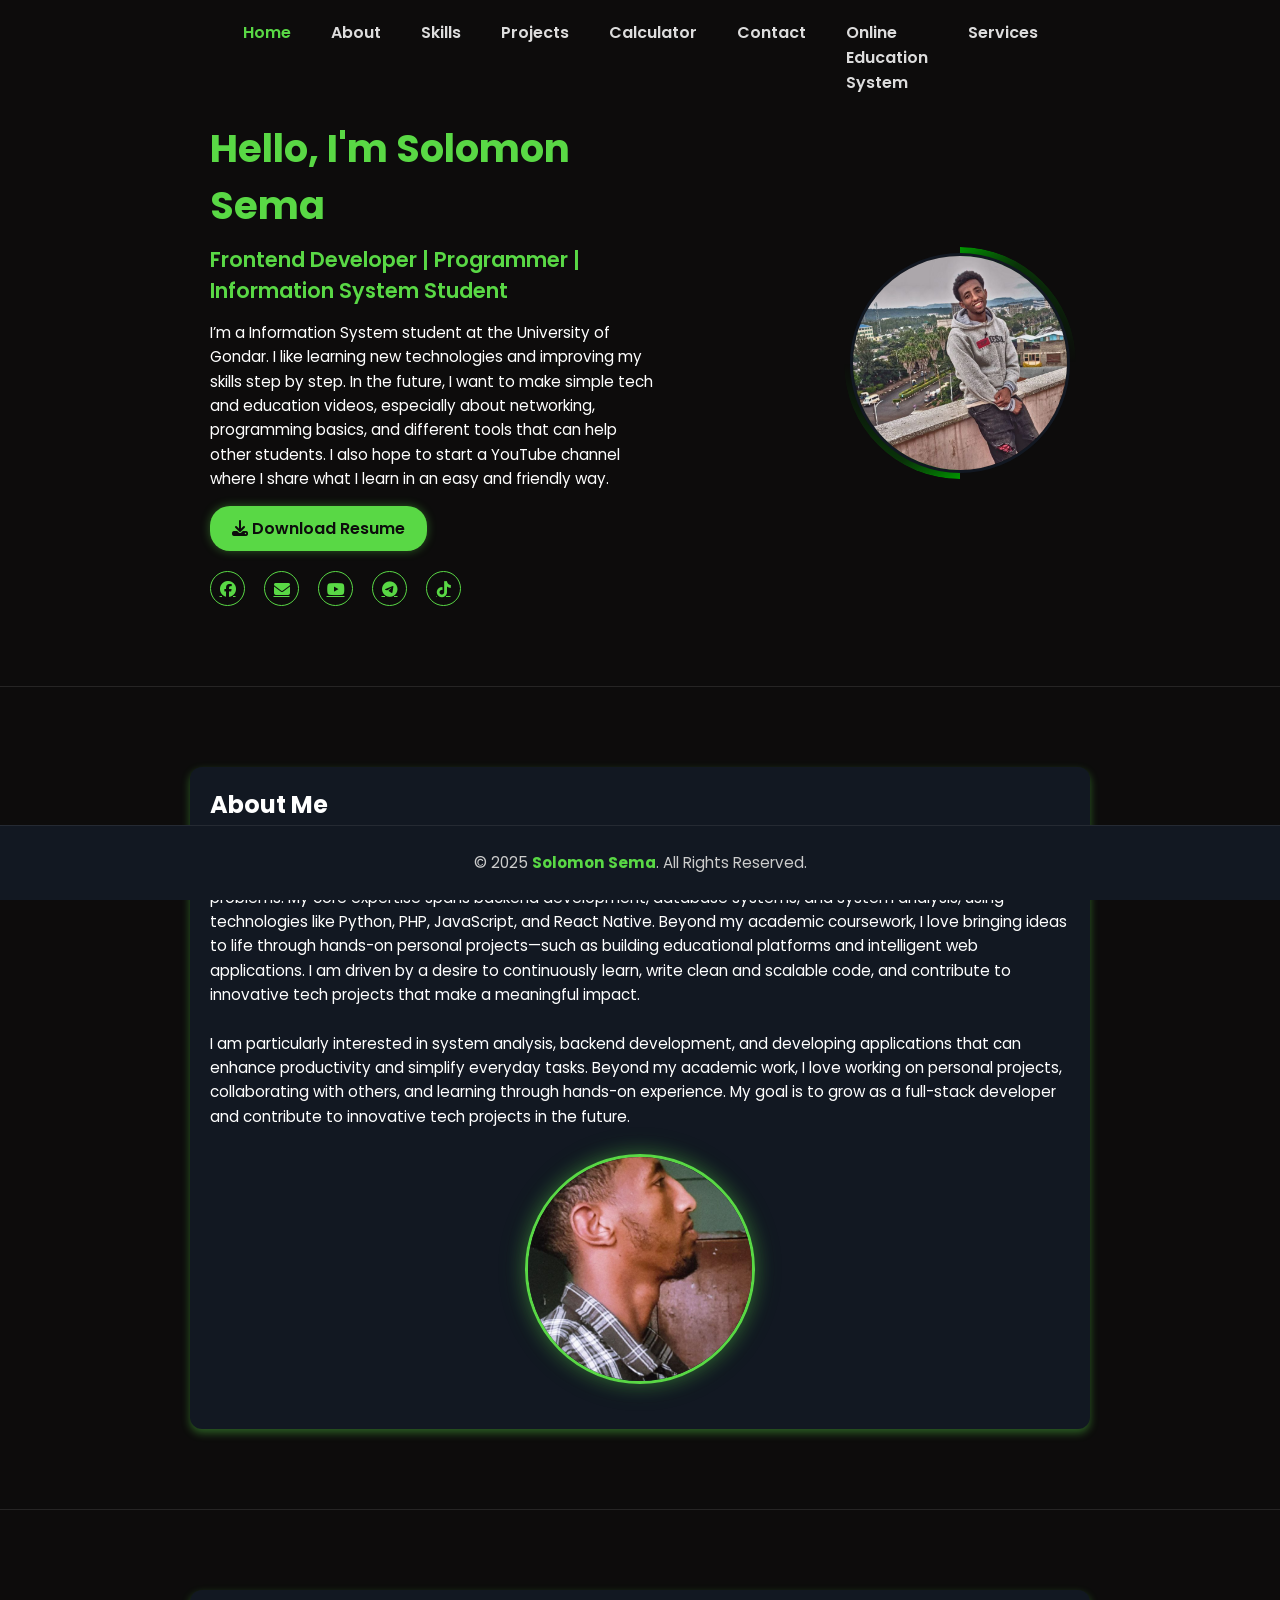
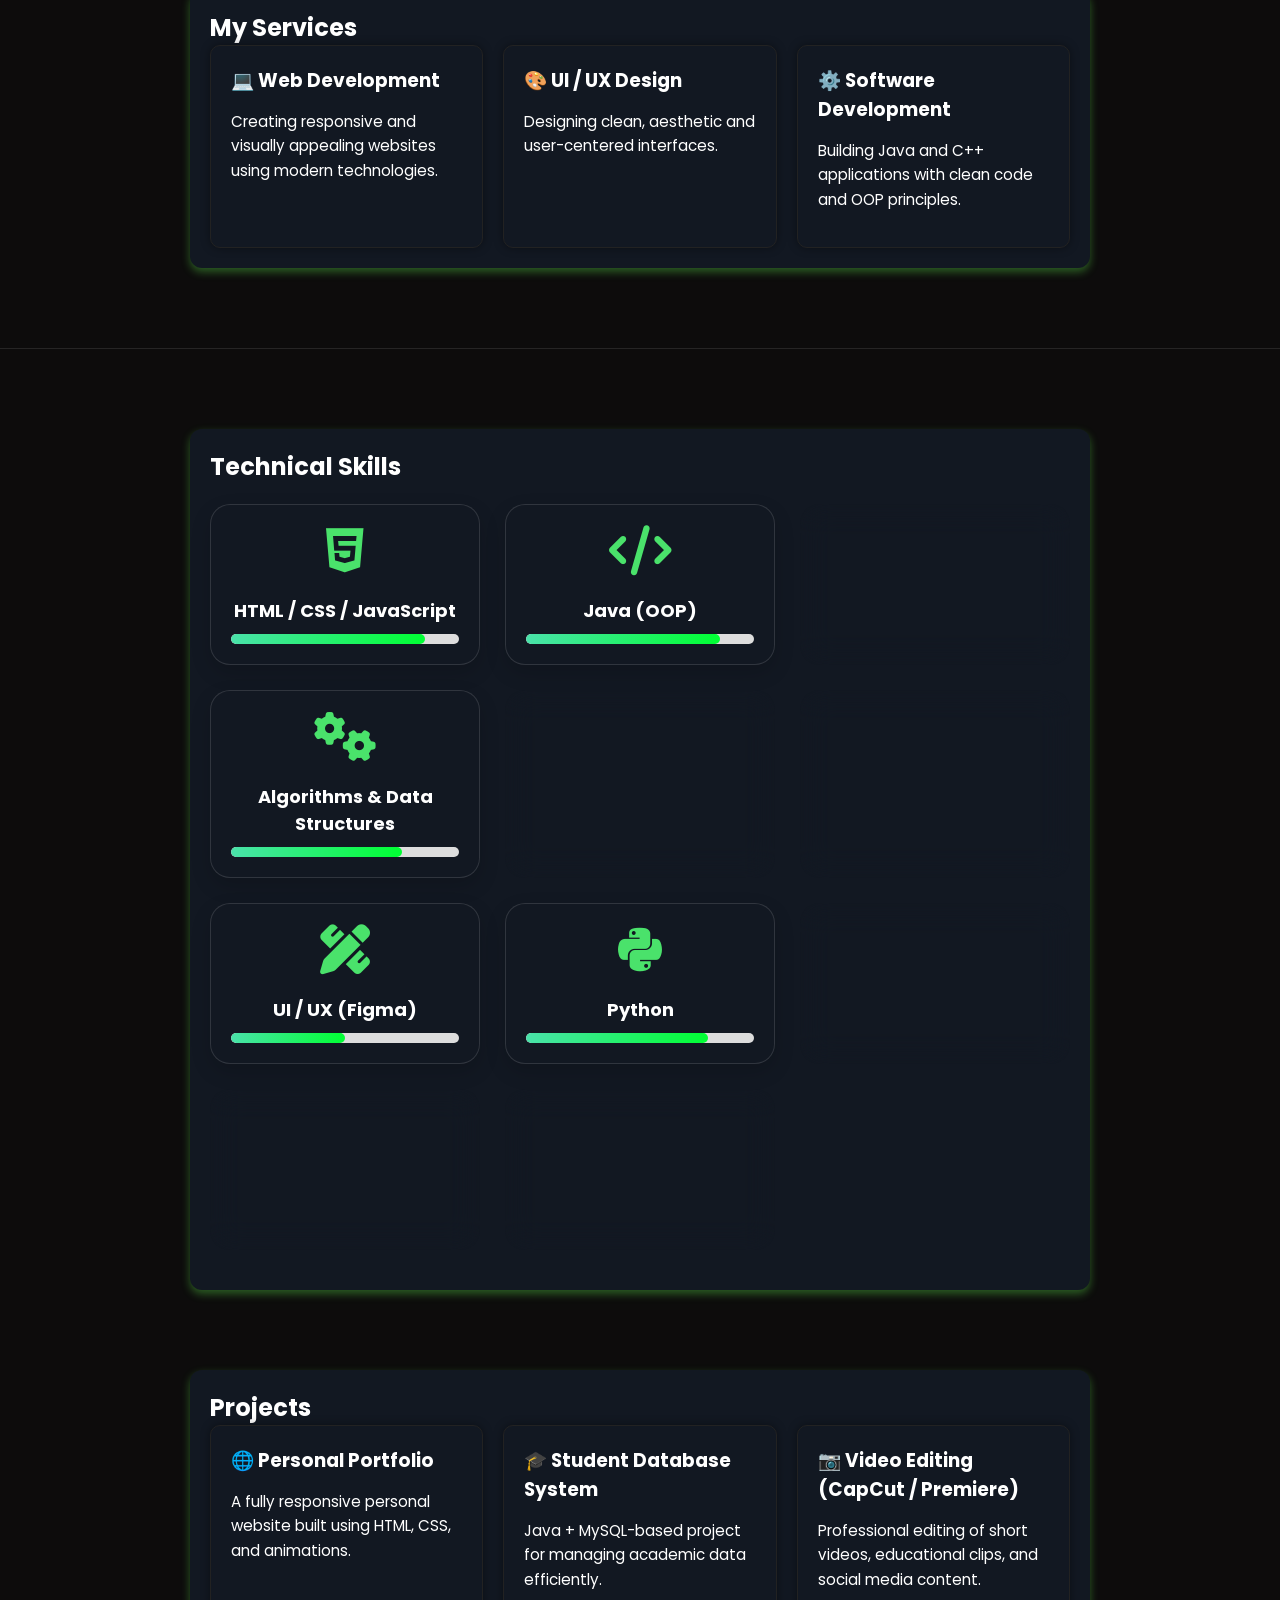
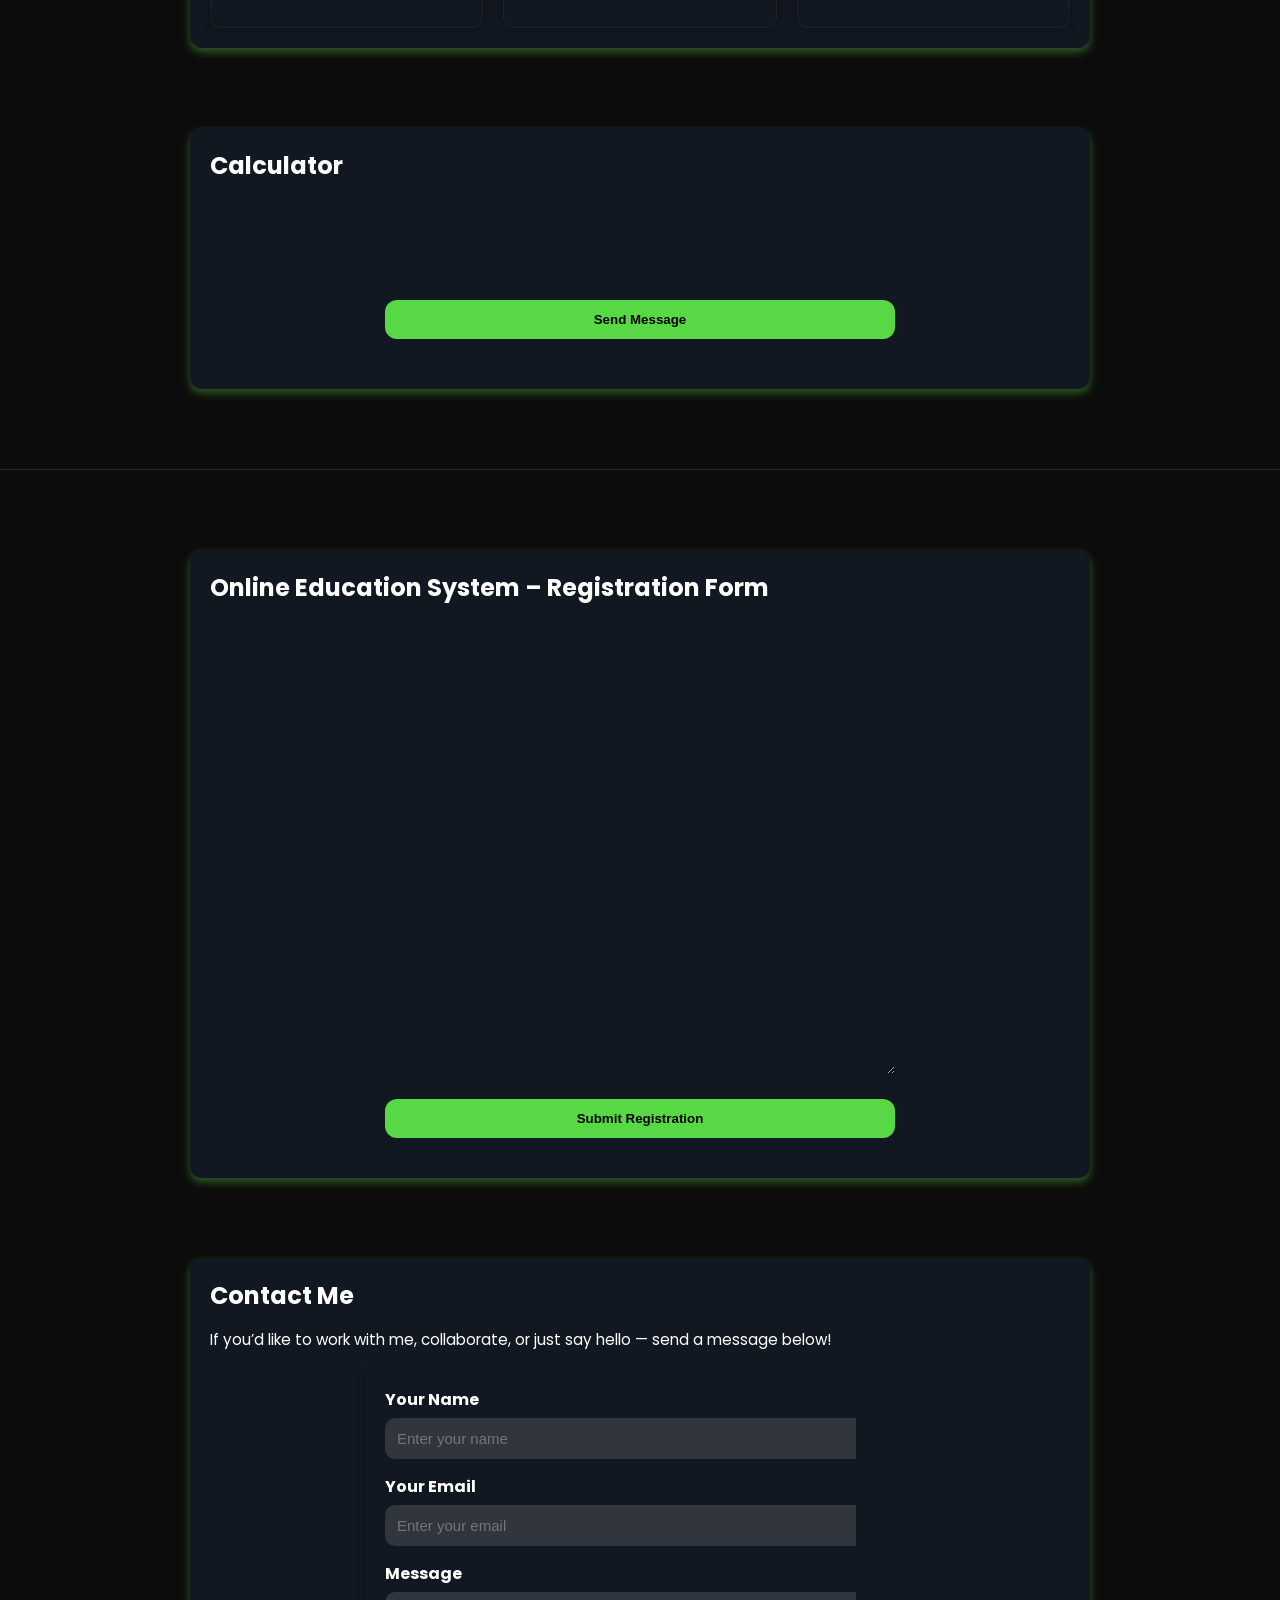
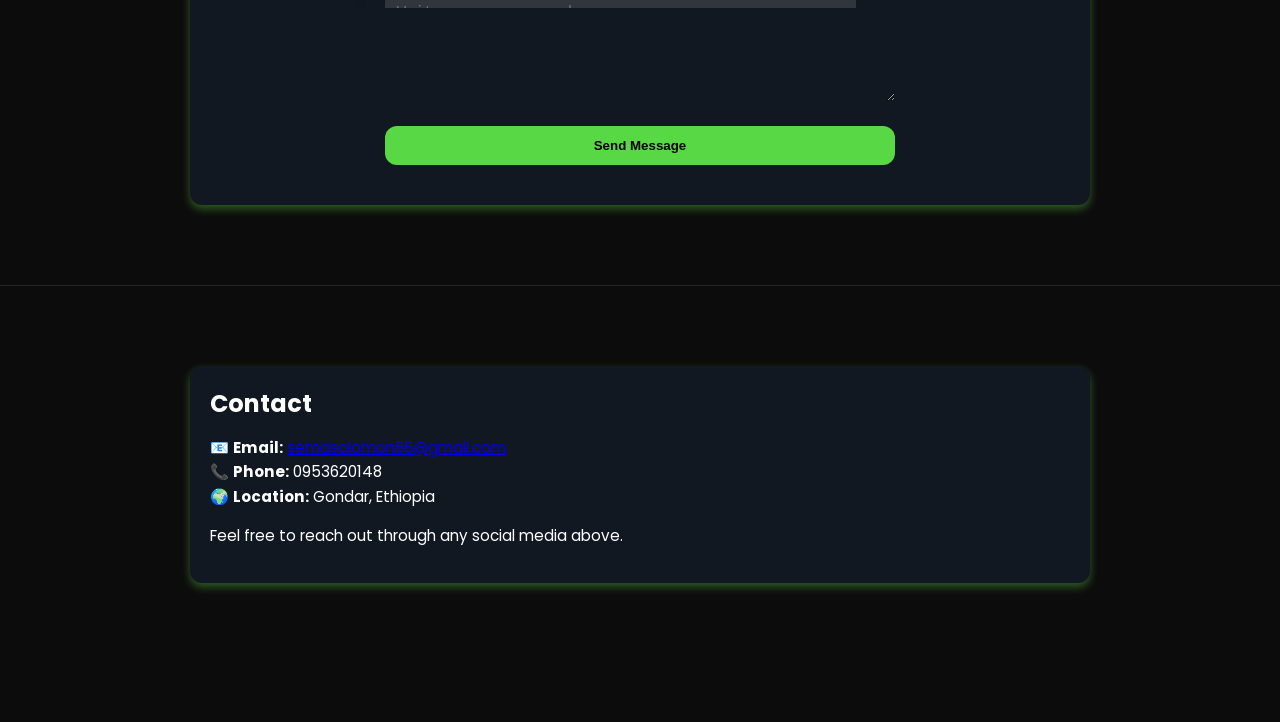
<file: index.html>
<!DOCTYPE html>
<html lang="en">
<head>
  <meta charset="UTF-8" />
  <meta name="viewport" content="width=device-width, initial-scale=1" />
  <title>Solomon Sema | Portfolio</title>

  <meta name="description" content="Portfolio of Solomon Sema – Frontend Developer and Information System Student at the University of Gondar.">
  <meta name="keywords" content="Solomon Sema, frontend developer, portfolio, University of Gondar, Information System">

  <link rel="stylesheet" href="style.css" />
  <link rel="stylesheet" href="https://cdnjs.cloudflare.com/ajax/libs/font-awesome/6.6.0/css/all.min.css">
  <link rel="icon" type="image/png" href="me.jpg">
</head>

<body>
  <!-- Navbar -->
  <nav class="desktop-nav enhanced-nav">
    <a href="#home" class="active">Home</a>
    <a href="#about">About</a>
    <a href="#skills">Skills</a>
    <a href="#projects">Projects</a>
    <a href="#calculator">Calculator</a>
    <a href="#contact">Contact</a>
    <a href="Online Education System">Online Education System</a>
    <a href="#services">Services</a>
  </nav>

  <!-- Mobile Menu -->
  <input type="checkbox" id="menu-toggle" hidden>
  <label for="menu-toggle" class="check"><span></span><span></span><span></span></label>
  <aside id="mobile-menu" class="mobile-menu">
    <nav class="mobile-nav">
      <a href="#home" class="active">Home</a>
      <a href="#about">About</a>
      <a href="#skills">Skills</a>
      <a href="#projects">Projects</a>
      <a href="#calculator">Calculator</a>
      <a href="#contact">Contact</a>
      <a href="#services">Services</a>
      <a href="#Online Education System">online Education System</a>
    </nav>
  </aside>

  <!-- Hero Section with Future Animation -->
  <div class="container hero-future" id="home">
    <div class="content">
      <h1>Hello, I'm <span>Solomon Sema</span></h1>
      <div class="animated-text">
        <span class="typewriter">Frontend Developer | Programmer | Information System Student</span>
      </div>
      <p>
  I’m a Information System student at the University of Gondar. I like learning new technologies and improving my skills step by step. In the future, I want to make simple tech and education videos, especially about networking, programming basics, and different tools that can help other students. I also hope to start a YouTube channel where I share what I learn in an easy and friendly way.
</p>

      <a href="resume.pdf" class="btn" download><i class="fa-solid fa-download"></i> Download Resume</a>

      <div class="social">
        <a href="https://facebook.com/solomonsema" target="_blank" title="Facebook"><i class="fab fa-facebook"></i></a>
        <a href="mailto:semasolomon66@gmail.com" title="Email"><i class="fa-solid fa-envelope"></i></a>
        <a href="https://www.youtube.com/watch?v=yz3tDmSP8XI&t=364s" target="_blank" title="YouTube"><i class="fab fa-youtube"></i></a>
        <a href="https://t.me/solsema345" target="_blank" title="Telegram"><i class="fab fa-telegram"></i></a>
        <a href="https://www.tiktok.com/@sol" target="_blank" title="TikTok"><i class="fab fa-tiktok"></i></a>
      </div>
    </div>

    <div class="image-container">
      <div class="rotating-border"></div>
      <img src="photo_2025-11-09_09-23-47.jpg" alt="Solomon Sema" class="profile-image" />
    </div>
  </div>

  <div class="divider"></div>

  <!-- About -->
  <section class="list" id="about">
    <h2>About Me</h2>
    <p>
  My name is <strong>Solomon Sema</strong>, a fourth-year Information Systems student at the University of Gondar.

I am a passionate full-stack developer focused on building efficient, user-centric digital solutions that solve real-world problems. My core expertise spans backend development, database systems, and system analysis, using technologies like Python, PHP, JavaScript, and React Native.

Beyond my academic coursework, I love bringing ideas to life through hands-on personal projects—such as building educational platforms and intelligent web applications. I am driven by a desire to continuously learn,
 write clean and scalable code, and contribute to innovative tech projects that make a meaningful impact.  
  <br><br>
  I am particularly interested in system analysis, backend development, and developing applications that can 
  enhance productivity and simplify everyday tasks. Beyond my academic work, I love working on personal projects, 
  collaborating with others, and learning through hands-on experience. My goal is to grow as a full-stack developer 
  and contribute to innovative tech projects in the future.
</p>
<img src="photo_2025-11-19_21-13-10.jpg" alt="left" class="about-image" />
  </section>

  <div class="divider"></div>


  <!-- Services Section -->
  <section class="list" id="services">
    <h2>My Services</h2>
    <div class="project-grid services-grid">
      <div class="project-card"><h3>💻 Web Development</h3><p>Creating responsive and visually appealing websites using modern technologies.</p></div>
      <div class="project-card"><h3>🎨 UI / UX Design</h3><p>Designing clean, aesthetic and user-centered interfaces.</p></div>
      <div class="project-card"><h3>⚙️ Software Development</h3><p>Building Java and C++ applications with clean code and OOP principles.</p></div>
    </div>
  </section>
<!-- Skills -->
  <div class="divider"></div>
  <section class="list" id="skills">
  <h2>Technical Skills</h2>

  <div class="skills-container">

    <div class="skill-card">
      <i class="fa-brands fa-html5"></i>
      <h3>HTML / CSS / JavaScript</h3>
      <div class="progress-bar"><span style="width: 85%"></span></div>
    </div>

    <div class="skill-card">
      <i class="fa-solid fa-code"></i>
      <h3>Java (OOP)</h3>
      <div class="progress-bar"><span style="width: 85%"></span></div>
    </div>

    <div class="skill-card">
      <i class="fa-solid fa-database"></i>
      <h3>C++ / SQL / DB Design</h3>
      <div class="progress-bar"><span style="width: 75%"></span></div>
    </div>

    <div class="skill-card">
      <i class="fa-solid fa-gears"></i>
      <h3>Algorithms & Data Structures</h3>
      <div class="progress-bar"><span style="width: 75%"></span></div>
    </div>

    <div class="skill-card">
      <i class="fa-solid fa-mobile-screen"></i>
      <h3>video editor</h3>
      <div class="progress-bar"><span style="width: 90%"></span></div>
    </div>

    <div class="skill-card">
      <i class="fa-solid fa-link"></i>
      <h3>youtube content</h3>
      <div class="progress-bar"><span style="width: 65%"></span></div>
    </div>

    <div class="skill-card">
      <i class="fa-solid fa-pencil-ruler"></i>
      <h3>UI / UX (Figma)</h3>
      <div class="progress-bar"><span style="width: 50%"></span></div>
    </div>

    <div class="skill-card">
      <i class="fa-brands fa-python"></i>
      <h3>Python</h3>
      <div class="progress-bar"><span style="width: 80%"></span></div>
    </div>

    <div class="skill-card">
      <i class="fa-brands fa-react"></i>
      <h3>React.js</h3>
      <div class="progress-bar"><span style="width: 70%"></span></div>
    </div>

    <div class="skill-card">
      <i class="fa-brands fa-node-js"></i>
      <h3>Node.js</h3>
      <div class="progress-bar"><span style="width: 65%"></span></div>
    </div>

    <div class="skill-card">
      <i class="fa-brands fa-git-alt"></i>
      <h3>Git & GitHub</h3>
      <div class="progress-bar"><span style="width: 85%"></span></div>
    </div>

  </div>
</section>


  <!-- Projects -->
  <section class="list" id="projects">
    <h2>Projects</h2>
    <div class="project-grid">
      <div class="project-card"><h3>🌐 Personal Portfolio</h3><p>A fully responsive personal website built using HTML, CSS, and animations.</p></div>
      <div class="project-card"><h3>🎓 Student Database System</h3><p>Java + MySQL-based project for managing academic data efficiently.</p></div>
       <div class="project-card"><h3>📷 Video Editing (CapCut / Premiere)</h3><p>Professional editing of short videos, educational clips, and social media content.</p></div>
    </div>
  </section>

  <section class="list" id="calculator">
    <h2>Calculator</h2>
    <form class="contact-form calculator-form">
      <div class="form-group">
        <label for="calc-input">Enter Expression</label>
        <input type="text" id="calc-input" placeholder="e.g., (12+5)*3/2 - 4^2">
      </div>
      <button type="submit" class="contact-btn" id="calc-btn">Calculate</button>
      <div id="calc-result" class="calc-result"></div>
    </form>
  </section>

  <div class="divider"></div>
 <!-- Online Education System – Registration Form -->
<section class="list" id="online-education-registration">
  <h2>Online Education System – Registration Form</h2>

  <form class="registration-form">
    
    <div class="form-group">
      <label>Full Name</label>
      <input type="text" placeholder="Enter your full name" required>
    </div>

    <div class="form-group">
      <label>Email Address</label>
      <input type="email" placeholder="Enter your email" required>
    </div>

    <div class="form-group">
      <label>Phone Number</label>
      <input type="text" placeholder="Enter your phone number" required>
    </div>

    <div class="form-group">
      <label>Select Course</label>
      <select required>
        <option disabled selected>Choose a course</option>
        <option>Web Development</option>
        <option>Online Education System</option>
        <option>Database Management</option>
        <option>Programming Basics</option>
        <option>Networking</option>
      </select>
    </div>

    <div class="form-group">
      <label>Message / Reason for Registration</label>
      <textarea rows="4" placeholder="Write something..."></textarea>
    </div>
     <button class="contact-btn">Submit Registration</button>

  </form>
</section>
<!-- New Improved Contact Section -->
<section class="list" id="contact">
  <h2>Contact Me</h2>

  <p>If you’d like to work with me, collaborate, or just say hello — send a message below!</p>

  <form class="contact-form">
    <div class="form-group">
      <label for="name">Your Name</label>
      <input type="text" id="name" required placeholder="Enter your name">
    </div>

    <div class="form-group">
      <label for="email">Your Email</label>
      <input type="email" id="email" required placeholder="Enter your email">
    </div>

    <div class="form-group">
      <label for="message">Message</label>
      <textarea id="message" rows="5" required placeholder="Write your message here"></textarea>
    </div>

    <button type="submit" class="contact-btn">Send Message</button>
  </form>
</section>

<div class="divider"></div>
  <!-- Contact -->
  <section class="list" id="contact-info">
    <h2>Contact</h2>
    <p>📧 <strong>Email:</strong> <a href="mailto:semasolomon66@gmail.com">semasolomon66@gmail.com</a><br>
       📞 <strong>Phone:</strong> 0953620148<br>
       🌍 <strong>Location:</strong> Gondar, Ethiopia</p>
    <p>Feel free to reach out through any social media above.</p>
  </section>
 <!-- Footer -->
  <footer class="footer">
    <p>© 2025 <strong>Solomon Sema</strong>. All Rights Reserved.</p>
  </footer>
   <!-- JavaScript Link -->
   <script src="script.js"></script>
</body>
</html>
</file>
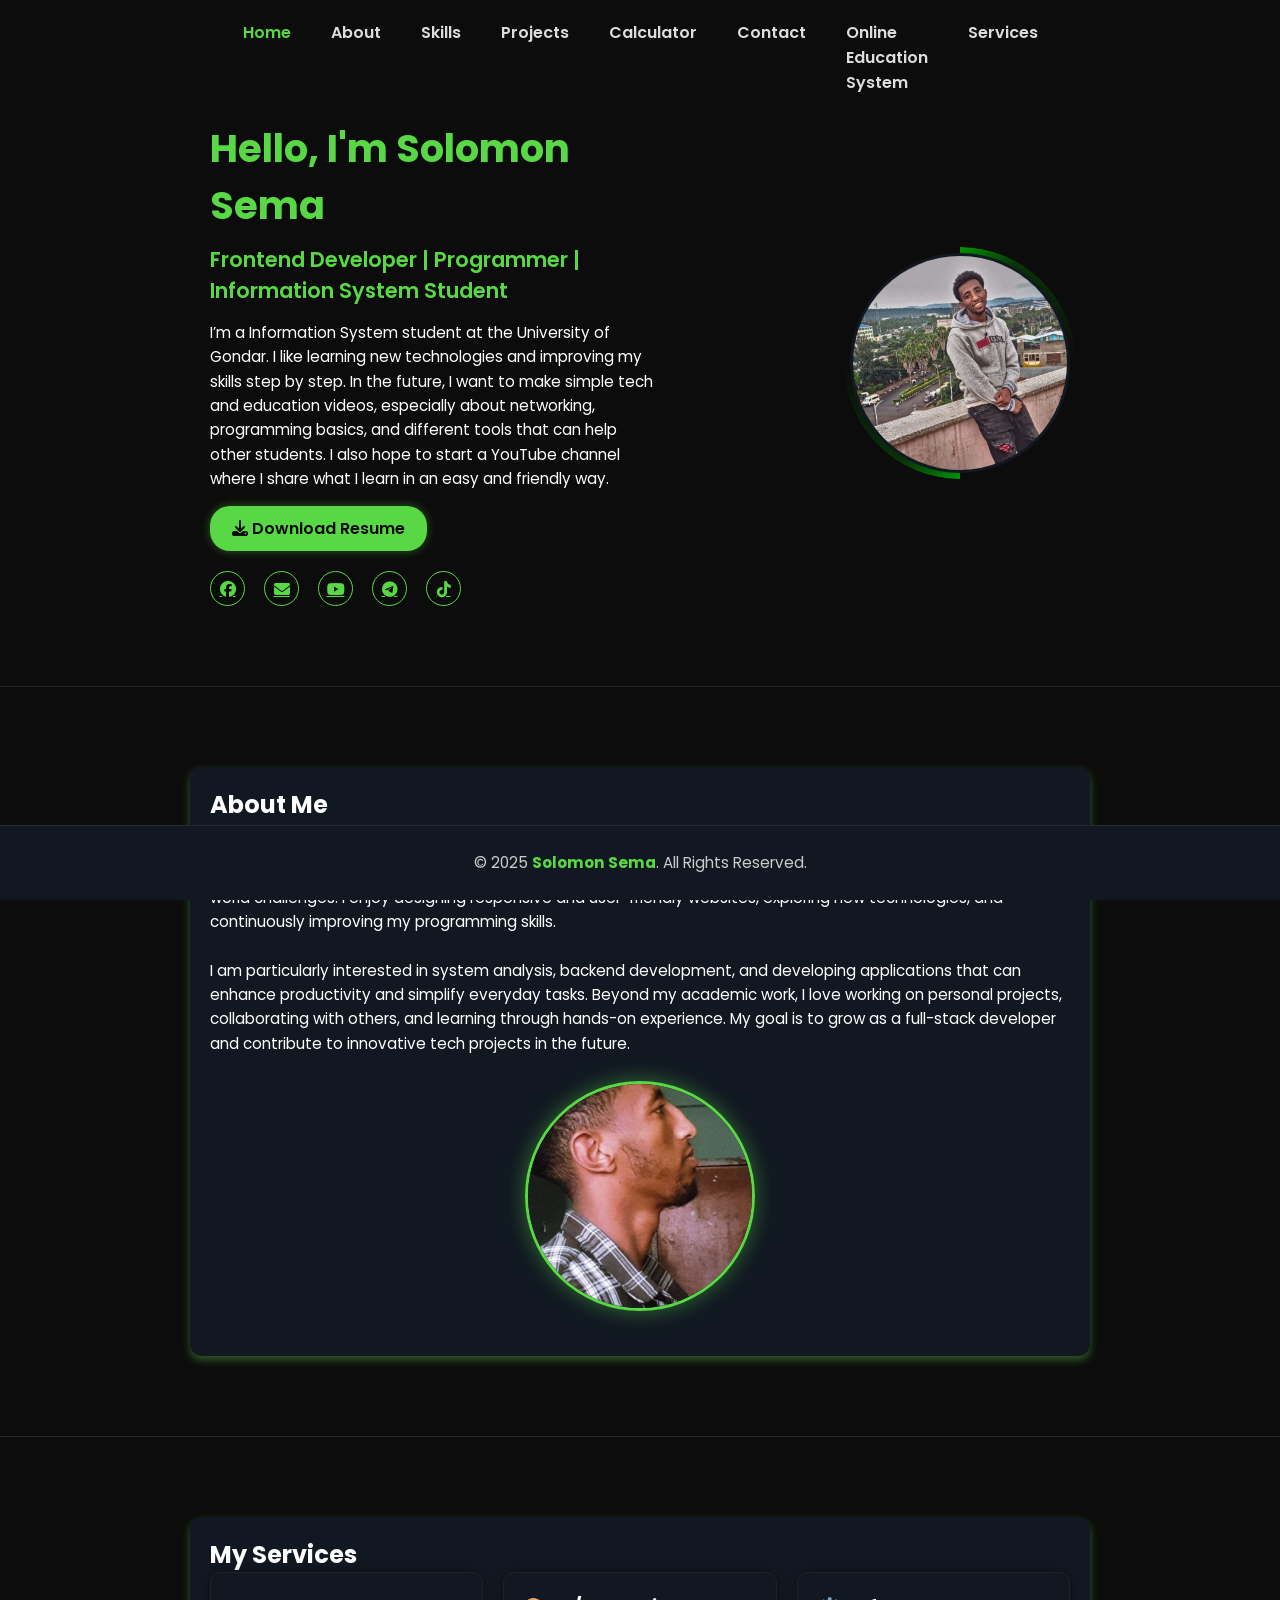
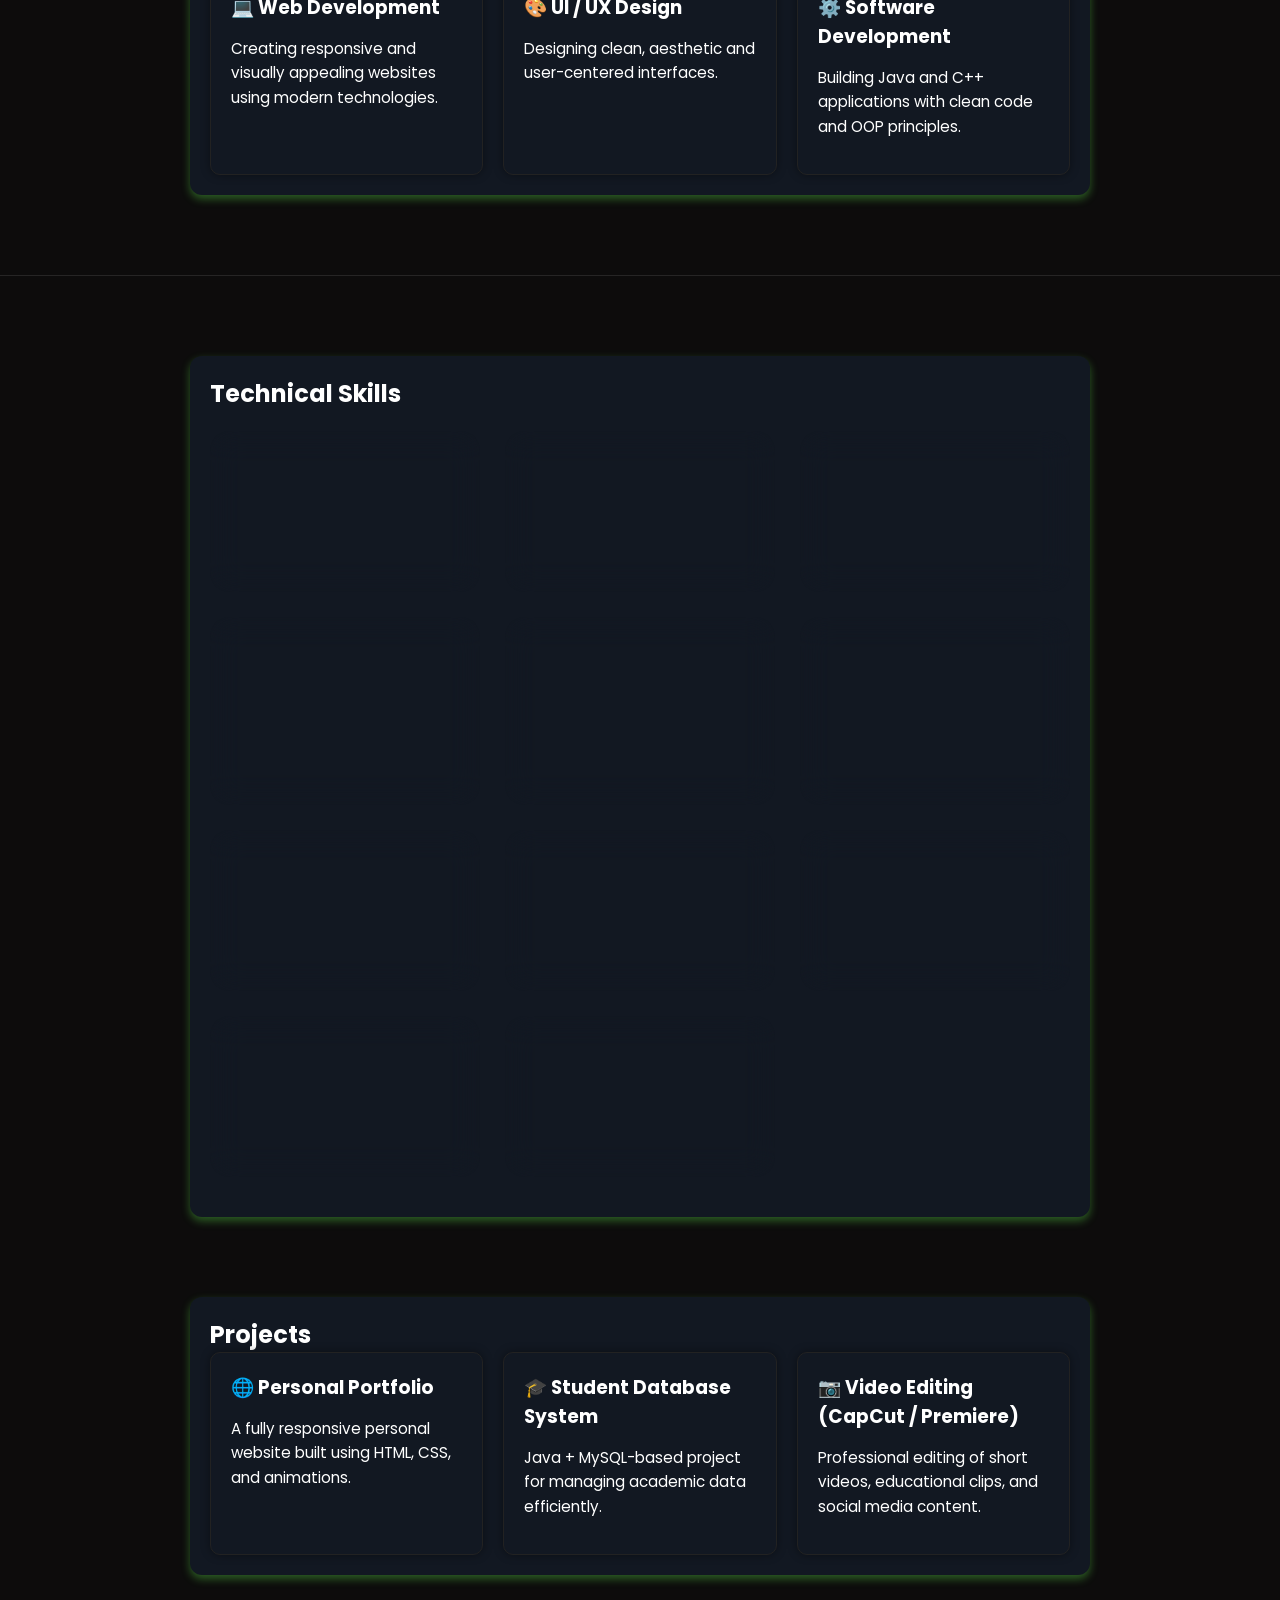
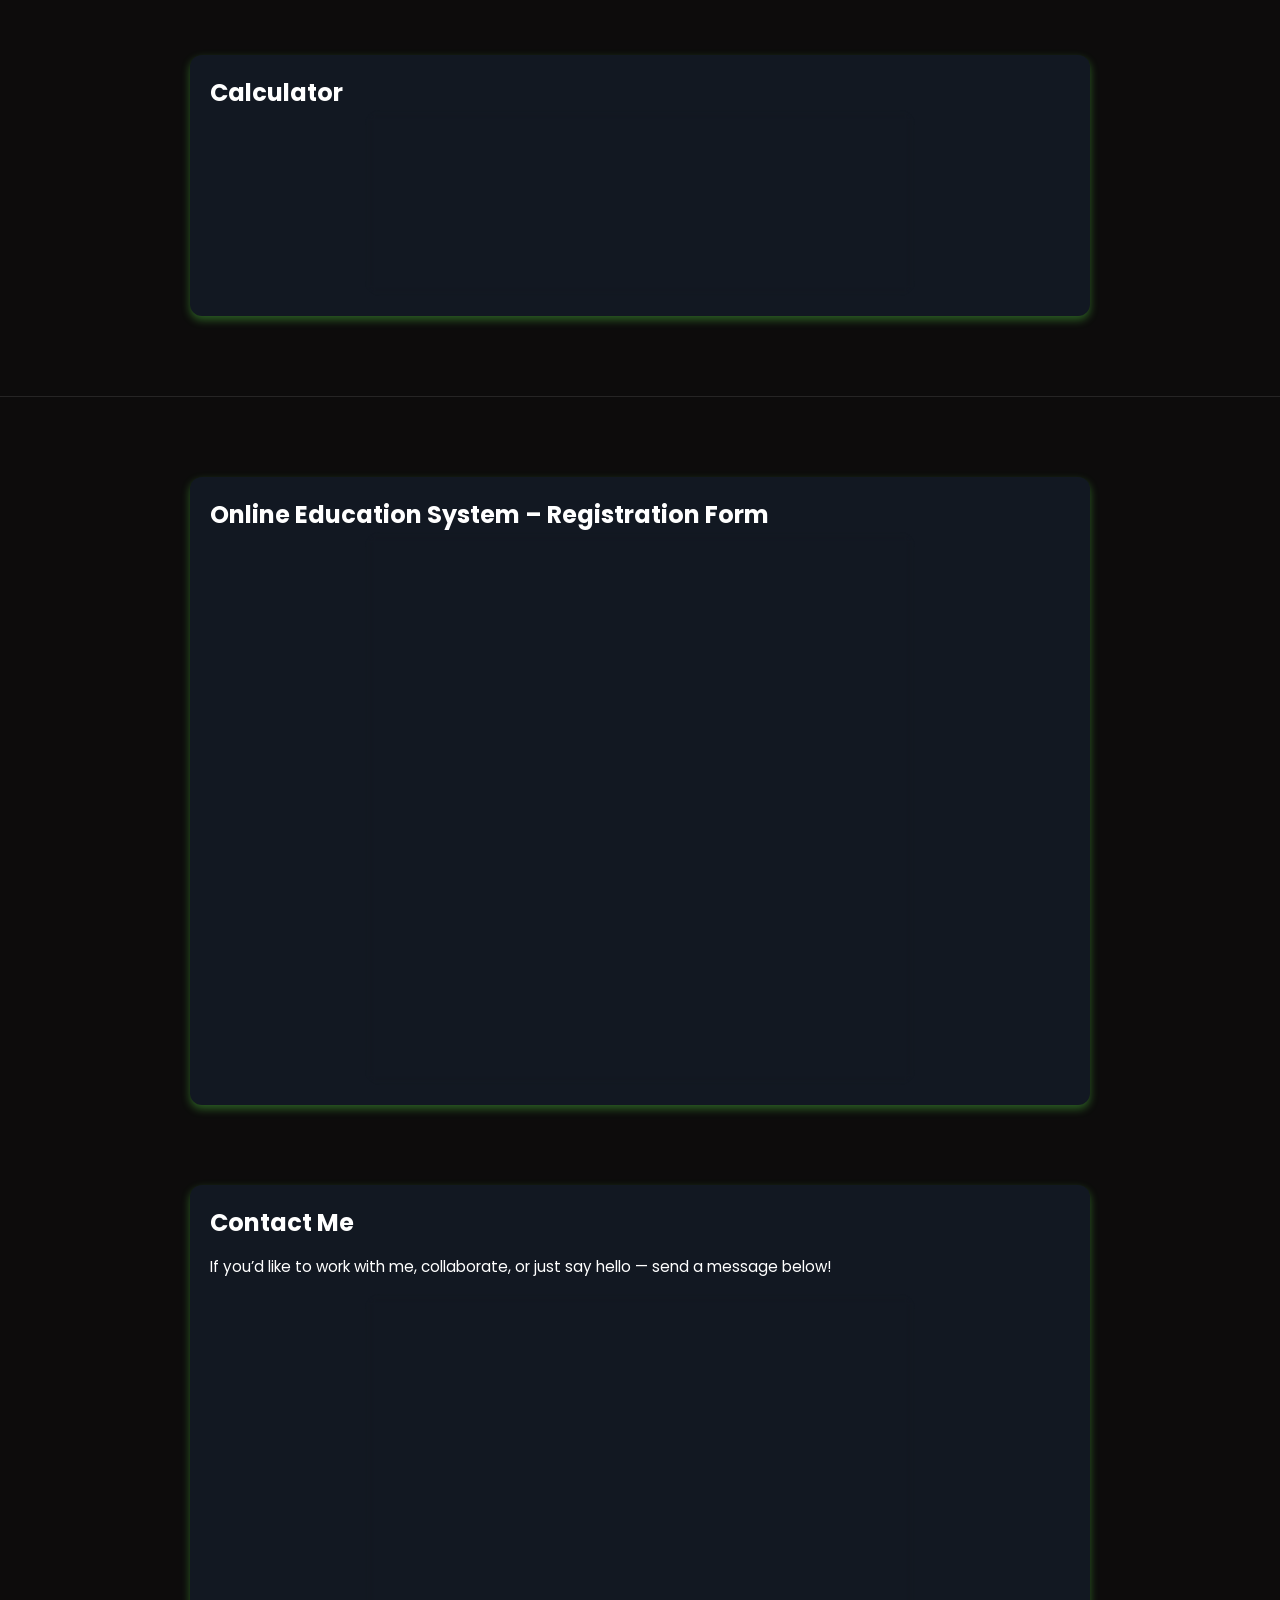
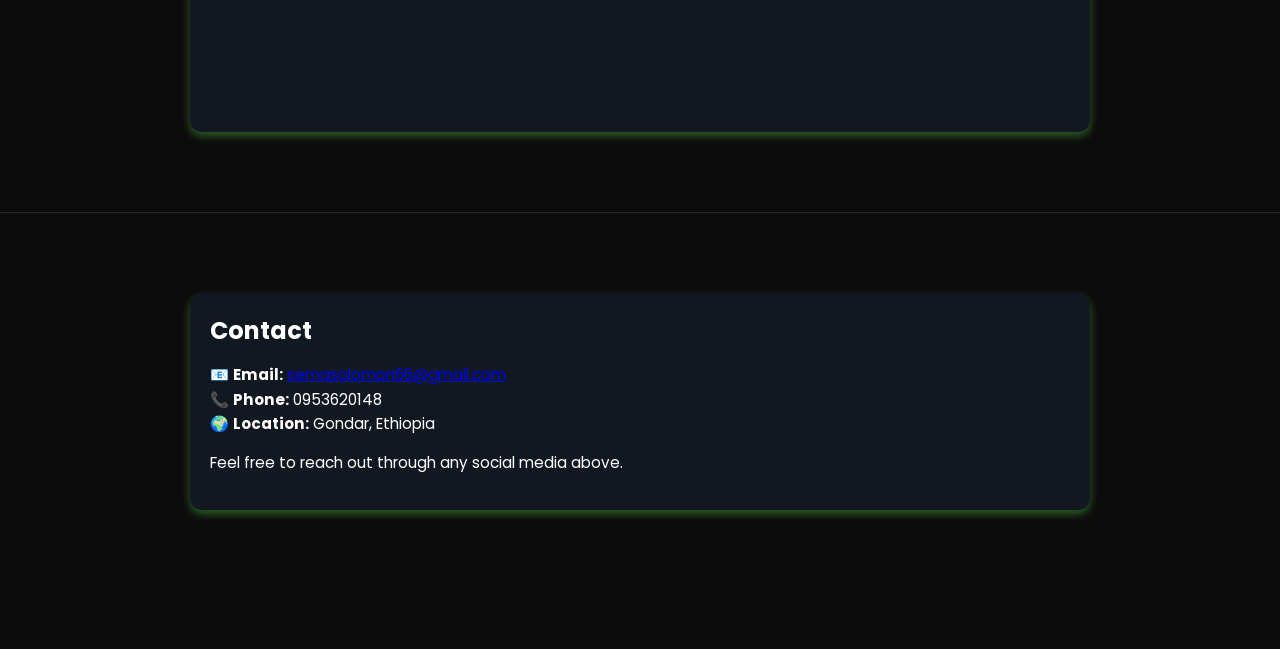
<file: html.solnews21.html>
<!DOCTYPE html>
<html lang="en">
<head>
  <meta charset="UTF-8" />
  <meta name="viewport" content="width=device-width, initial-scale=1" />
  <title>Solomon Sema | Portfolio</title>

  <meta name="description" content="Portfolio of Solomon Sema – Frontend Developer and Information System Student at the University of Gondar.">
  <meta name="keywords" content="Solomon Sema, frontend developer, portfolio, University of Gondar, Information System">

  <link rel="stylesheet" href="style.css" />
  <link rel="stylesheet" href="https://cdnjs.cloudflare.com/ajax/libs/font-awesome/6.6.0/css/all.min.css">
  <link rel="icon" type="image/png" href="me.jpg">
</head>

<body>
  <!-- Navbar -->
  <nav class="desktop-nav enhanced-nav">
    <a href="#home" class="active">Home</a>
    <a href="#about">About</a>
    <a href="#skills">Skills</a>
    <a href="#projects">Projects</a>
    <a href="#calculator">Calculator</a>
    <a href="#contact">Contact</a>
    <a href="Online Education System">Online Education System</a>
    <a href="#services">Services</a>
  </nav>

  <!-- Mobile Menu -->
  <input type="checkbox" id="menu-toggle" hidden>
  <label for="menu-toggle" class="check"><span></span><span></span><span></span></label>
  <aside id="mobile-menu" class="mobile-menu">
    <nav class="mobile-nav">
      <a href="#home" class="active">Home</a>
      <a href="#about">About</a>
      <a href="#skills">Skills</a>
      <a href="#projects">Projects</a>
      <a href="#calculator">Calculator</a>
      <a href="#contact">Contact</a>
      <a href="#services">Services</a>
      <a href="#Online Education System">online Education System</a>
    </nav>
  </aside>

  <!-- Hero Section with Future Animation -->
  <div class="container hero-future" id="home">
    <div class="content">
      <h1>Hello, I'm <span>Solomon Sema</span></h1>
      <div class="animated-text">
        <span class="typewriter">Frontend Developer | Programmer | Information System Student</span>
      </div>
      <p>
  I’m a Information System student at the University of Gondar. I like learning new technologies and improving my skills step by step. In the future, I want to make simple tech and education videos, especially about networking, programming basics, and different tools that can help other students. I also hope to start a YouTube channel where I share what I learn in an easy and friendly way.
</p>

      <a href="resume.pdf" class="btn" download><i class="fa-solid fa-download"></i> Download Resume</a>

      <div class="social">
        <a href="https://facebook.com/solomonsema" target="_blank" title="Facebook"><i class="fab fa-facebook"></i></a>
        <a href="mailto:semasolomon66@gmail.com" title="Email"><i class="fa-solid fa-envelope"></i></a>
        <a href="https://www.youtube.com/watch?v=yz3tDmSP8XI&t=364s" target="_blank" title="YouTube"><i class="fab fa-youtube"></i></a>
        <a href="https://t.me/solsema345" target="_blank" title="Telegram"><i class="fab fa-telegram"></i></a>
        <a href="https://www.tiktok.com/@sol" target="_blank" title="TikTok"><i class="fab fa-tiktok"></i></a>
      </div>
    </div>

    <div class="image-container">
      <div class="rotating-border"></div>
      <img src="photo_2025-11-09_09-23-47.jpg" alt="Solomon Sema" class="profile-image" />
    </div>
  </div>

  <div class="divider"></div>

  <!-- About -->
  <section class="list" id="about">
    <h2>About Me</h2>
    <p>
  My name is <strong>Solomon Sema</strong>, a third-year Information Systems student at the University of Gondar. 
  I am passionate about web development, database systems, and building efficient digital solutions that address 
  real-world challenges. I enjoy designing responsive and user-friendly websites, exploring new technologies, 
  and continuously improving my programming skills.  
  <br><br>
  I am particularly interested in system analysis, backend development, and developing applications that can 
  enhance productivity and simplify everyday tasks. Beyond my academic work, I love working on personal projects, 
  collaborating with others, and learning through hands-on experience. My goal is to grow as a full-stack developer 
  and contribute to innovative tech projects in the future.
</p>
<img src="photo_2025-11-19_21-13-10.jpg" alt="left" class="about-image" />
  </section>

  <div class="divider"></div>


  <!-- Services Section -->
  <section class="list" id="services">
    <h2>My Services</h2>
    <div class="project-grid services-grid">
      <div class="project-card"><h3>💻 Web Development</h3><p>Creating responsive and visually appealing websites using modern technologies.</p></div>
      <div class="project-card"><h3>🎨 UI / UX Design</h3><p>Designing clean, aesthetic and user-centered interfaces.</p></div>
      <div class="project-card"><h3>⚙️ Software Development</h3><p>Building Java and C++ applications with clean code and OOP principles.</p></div>
    </div>
  </section>
<!-- Skills -->
  <div class="divider"></div>
  <section class="list" id="skills">
  <h2>Technical Skills</h2>

  <div class="skills-container">

    <div class="skill-card">
      <i class="fa-brands fa-html5"></i>
      <h3>HTML / CSS / JavaScript</h3>
      <div class="progress-bar"><span style="width: 85%"></span></div>
    </div>

    <div class="skill-card">
      <i class="fa-solid fa-code"></i>
      <h3>Java (OOP)</h3>
      <div class="progress-bar"><span style="width: 85%"></span></div>
    </div>

    <div class="skill-card">
      <i class="fa-solid fa-database"></i>
      <h3>C++ / SQL / DB Design</h3>
      <div class="progress-bar"><span style="width: 75%"></span></div>
    </div>

    <div class="skill-card">
      <i class="fa-solid fa-gears"></i>
      <h3>Algorithms & Data Structures</h3>
      <div class="progress-bar"><span style="width: 75%"></span></div>
    </div>

    <div class="skill-card">
      <i class="fa-solid fa-mobile-screen"></i>
      <h3>video editor</h3>
      <div class="progress-bar"><span style="width: 90%"></span></div>
    </div>

    <div class="skill-card">
      <i class="fa-solid fa-link"></i>
      <h3>youtube content</h3>
      <div class="progress-bar"><span style="width: 65%"></span></div>
    </div>

    <div class="skill-card">
      <i class="fa-solid fa-pencil-ruler"></i>
      <h3>UI / UX (Figma)</h3>
      <div class="progress-bar"><span style="width: 50%"></span></div>
    </div>

    <div class="skill-card">
      <i class="fa-brands fa-python"></i>
      <h3>Python</h3>
      <div class="progress-bar"><span style="width: 80%"></span></div>
    </div>

    <div class="skill-card">
      <i class="fa-brands fa-react"></i>
      <h3>React.js</h3>
      <div class="progress-bar"><span style="width: 70%"></span></div>
    </div>

    <div class="skill-card">
      <i class="fa-brands fa-node-js"></i>
      <h3>Node.js</h3>
      <div class="progress-bar"><span style="width: 65%"></span></div>
    </div>

    <div class="skill-card">
      <i class="fa-brands fa-git-alt"></i>
      <h3>Git & GitHub</h3>
      <div class="progress-bar"><span style="width: 85%"></span></div>
    </div>

  </div>
</section>


  <!-- Projects -->
  <section class="list" id="projects">
    <h2>Projects</h2>
    <div class="project-grid">
      <div class="project-card"><h3>🌐 Personal Portfolio</h3><p>A fully responsive personal website built using HTML, CSS, and animations.</p></div>
      <div class="project-card"><h3>🎓 Student Database System</h3><p>Java + MySQL-based project for managing academic data efficiently.</p></div>
       <div class="project-card"><h3>📷 Video Editing (CapCut / Premiere)</h3><p>Professional editing of short videos, educational clips, and social media content.</p></div>
    </div>
  </section>

  <section class="list" id="calculator">
    <h2>Calculator</h2>
    <form class="contact-form calculator-form">
      <div class="form-group">
        <label for="calc-input">Enter Expression</label>
        <input type="text" id="calc-input" placeholder="e.g., (12+5)*3/2 - 4^2">
      </div>
      <button type="submit" class="contact-btn" id="calc-btn">Calculate</button>
      <div id="calc-result" class="calc-result"></div>
    </form>
  </section>

  <div class="divider"></div>
 <!-- Online Education System – Registration Form -->
<section class="list" id="online-education-registration">
  <h2>Online Education System – Registration Form</h2>

  <form class="registration-form">
    
    <div class="form-group">
      <label>Full Name</label>
      <input type="text" placeholder="Enter your full name" required>
    </div>

    <div class="form-group">
      <label>Email Address</label>
      <input type="email" placeholder="Enter your email" required>
    </div>

    <div class="form-group">
      <label>Phone Number</label>
      <input type="text" placeholder="Enter your phone number" required>
    </div>

    <div class="form-group">
      <label>Select Course</label>
      <select required>
        <option disabled selected>Choose a course</option>
        <option>Web Development</option>
        <option>Online Education System</option>
        <option>Database Management</option>
        <option>Programming Basics</option>
        <option>Networking</option>
      </select>
    </div>

    <div class="form-group">
      <label>Message / Reason for Registration</label>
      <textarea rows="4" placeholder="Write something..."></textarea>
    </div>
     <button class="contact-btn">Submit Registration</button>

  </form>
</section>
<!-- New Improved Contact Section -->
<section class="list" id="contact">
  <h2>Contact Me</h2>

  <p>If you’d like to work with me, collaborate, or just say hello — send a message below!</p>

  <form class="contact-form">
    <div class="form-group">
      <label for="name">Your Name</label>
      <input type="text" id="name" required placeholder="Enter your name">
    </div>

    <div class="form-group">
      <label for="email">Your Email</label>
      <input type="email" id="email" required placeholder="Enter your email">
    </div>

    <div class="form-group">
      <label for="message">Message</label>
      <textarea id="message" rows="5" required placeholder="Write your message here"></textarea>
    </div>

    <button type="submit" class="contact-btn">Send Message</button>
  </form>
</section>

<div class="divider"></div>
  <!-- Contact -->
  <section class="list" id="contact-info">
    <h2>Contact</h2>
    <p>📧 <strong>Email:</strong> <a href="mailto:semasolomon66@gmail.com">semasolomon66@gmail.com</a><br>
       📞 <strong>Phone:</strong> 0953620148<br>
       🌍 <strong>Location:</strong> Gondar, Ethiopia</p>
    <p>Feel free to reach out through any social media above.</p>
  </section>
 <!-- Footer -->
  <footer class="footer">
    <p>© 2025 <strong>Solomon Sema</strong>. All Rights Reserved.</p>
  </footer>
   <!-- JavaScript Link -->
   <script src="script.js"></script>
</body>
</html>
</file>
<file: style.css>
@import url('https://fonts.googleapis.com/css2?family=Poppins:wght@400;600;700&display=swap');

:root { 
  --primary: #59D845; 
  --bg: #0d0c0c; 
  --card-bg: #121822; 
  --text: #ffffff; 
}

*{
  box-sizing:border-box;
  margin:0;
  padding:0;
}

body{
  font-family:'Poppins',sans-serif;
  background:var(--bg);
  color:var(--text);
  overflow-x:hidden;
  scroll-behavior:smooth;
  padding-bottom:50px;
}

nav.desktop-nav{
  position:fixed;
  top:20px;
  left:50%;
  transform:translateX(-50%);
  display:flex;
  gap:40px;
  font-weight:600;
  z-index:100;
}

nav.desktop-nav a{
  color:#ddd;
  text-decoration:none;
  transition:.3s;
}

nav.desktop-nav a:hover,
nav.desktop-nav a.active{
  color:var(--primary);
}

/* MOBILE MENU ------------------------------------------- */
.check{
  display:none;
  position:fixed;
  top:18px;
  right:20px;
  z-index:150;
  flex-direction:column;
  gap:5px;
  cursor:pointer;
}

.check span{
  width:28px;
  height:3px;
  background:var(--primary);
  border-radius:2px;
  transition:.3s;
}

.mobile-menu{
  position:fixed;
  top:0;
  left:-250px;
  width:220px;
  height:100vh;
  background:var(--card-bg);
  box-shadow:2px 0 12px rgba(0,0,0,.8);
  transition:.3s;
  z-index:140;
  padding-top:80px;
  display:flex;
  flex-direction:column;
  align-items:flex-start;
}

#menu-toggle:checked ~ .mobile-menu{
  left:0;
}

.mobile-nav{
  display:flex;
  flex-direction:column;
  width:100%;
}

.mobile-nav a{
  display:block;
  width:100%;
  padding:15px 25px;
  color:#eee;
  font-weight:600;
  text-decoration:none;
  border-left:4px solid transparent;
  transition:.3s;
}

.mobile-nav a:hover,
.mobile-nav a.active{
  color:var(--primary);
  border-left-color:var(--primary);
}

/* HERO SECTION ------------------------------------------- */
.container{
  max-width:900px;
  margin:120px auto 80px;
  padding:0 20px;
  display:flex;
  align-items:center;
  justify-content:space-between;
  gap:40px;
}

.content{
  max-width:450px;
}

h1{
  font-weight:700;
  font-size:2.4rem;
  color:var(--primary);
}

.animated-text{
  font-weight:600;
  font-size:1.3rem;
  color:var(--primary);
  margin-top:10px;
  animation:fadeSlideIn 2s forwards;
}

@keyframes fadeSlideIn{
  from{opacity:0; transform:translateX(-20px)}
  to{opacity:1; transform:translateX(0)}
}

p{
  font-size:.95rem;
  line-height:1.6;
  margin:15px 0;
}

.btn{
  display:inline-block;
  background:var(--primary);
  color:var(--bg);
  padding:10px 22px;
  border-radius:20px;
  font-weight:600;
  text-decoration:none;
  transition:.3s;
  box-shadow:0 0 10px rgba(89,216,69,.4);
}

.btn:hover{
  background:var(--bg);
  color:var(--primary);
  box-shadow:0 0 20px var(--primary);
}

/* SOCIAL ICONS ------------------------------------------- */
.social{
  margin-top:20px;
}
.social a{
  display:inline-flex;
  margin-right:15px;
  width:35px;
  height:35px;
  border-radius:50%;
  border:1.5px solid var(--primary);
  justify-content:center;
  align-items:center;
  color:var(--primary);
  transition:.3s;
}
.social a:hover{
  background:var(--primary);
  color:var(--bg);
}
/* HERO IMAGE --------------------------------------------- */
.image-container{
  position:relative;
  width:220px;
  height:220px;
}

.image-container img{
  width:100%;
  height:100%;
  border-radius:50%;
  object-fit:cover;
  border:3px solid #121822;
  display:block;
  position:relative;
  z-index:3;
}

/* ROTATING BORDER ---------------------------------------- */
.rotating-border{
  position:absolute;
  top:-6px;
  left:-6px;
  width:232px;
  height:232px;
  border-radius:50%;
  z-index:1;
}
.rotating-border::before,
.rotating-border::after{
  content:"";
  position:absolute;
  inset:0;
  border-radius:50%;
  background:conic-gradient(
    from 0deg,
    rgba(0,160,0,1)0deg,
    rgba(0,160,0,0.3)30deg,
    rgba(0,160,0,0)90deg,
    transparent 360deg
  );
  mask:radial-gradient(circle,transparent 40%,black 72%);
}
.rotating-border::before{
  animation:rotate-cw 5s linear infinite;
}
.rotating-border::after{
  transform:rotate(180deg);
  animation:rotate-ccw 5s linear infinite;
}
@keyframes rotate-cw{
  from{transform:rotate(0deg)}
  to{transform:rotate(360deg)}
}
@keyframes rotate-ccw{
  from{transform:rotate(360deg)}
  to{transform:rotate(0deg)}
}
/* SECTION STYLING ---------------------------------------- */
section{
  max-width:900px;
  margin:80px auto;
  padding:20px;
  background:var(--card-bg);
  border-radius:12px;
  box-shadow:0 4px 8px rgba(89,216,69,.4);
  transition:.3s;
}
/* ------------------------------------------
   ABOUT IMAGE – New Attractive Design
-------------------------------------------*/
.about-image {
  width: 230px;
  height: 230px;
  border-radius: 50%;
  object-fit: cover;

  border: 3px solid var(--primary);
  box-shadow: 0 0 18px rgba(89, 216, 69, 0.35),
              0 0 30px rgba(89, 216, 69, 0.15);

  display: block;
  margin: 25px auto;
  transition: 0.35s ease;
}

.about-image:hover {
  transform: translateY(-8px) rotate(5deg);
  box-shadow: 0 0 25px rgba(89, 216, 69, 0.5),
              0 0 40px rgba(89, 216, 69, 0.25);
}

/* Optional spacing */
.left-img {
  margin-left: 10px;
}
.right-img {
  margin-right: 10px;
}
/* PROJECTS ------------------------------------------------ */
.project-grid{
  display:grid;
  grid-template-columns:repeat(auto-fit,minmax(250px,1fr));
  gap:20px;
}

.project-card{
  background: var(--card-bg);
  border:1px solid #222;
  border-radius:10px;
  padding:20px;
  text-align:left;
  box-shadow:0 0 10px rgba(0,0,0,.4);
  transition:.3s;
}

.project-card:hover{
  box-shadow:0 0 15px var(--primary);
}

/* DIVIDER ------------------------------------------------- */
.divider{
  height:1px;
  background:rgba(255,255,255,.1);
  margin:60px 0;
}

/* FOOTER -------------------------------------------------- */
.footer{
  position:fixed;
  bottom:0;
  left:0;
  width:100%;
  background: var(--card-bg);
  backdrop-filter:blur(10px);
  color:#ccc;
  font-size:.85rem;
  text-align:center;
  padding:10px 0;
  border-top:1px solid rgba(255,255,255,0.08);
  z-index:1000;
}

.footer strong{
  color:var(--primary);
}

/* RESPONSIVE --------------------------------------------- */
@media screen and (max-width:720px){
  nav.desktop-nav{
    display:none;
  }

  .check{
    display:flex;
  }

  .container{
    flex-direction:column;
    text-align:center;
  }

  .image-container{
    width:180px;
    height:180px;
  }

  .rotating-border{
    top:-4px;
    left:-4px;
    width:188px;
    height:188px;
  }

  .rotating-border::before,
  .rotating-border::after{
    background:conic-gradient(
      from 0deg,
      rgba(0,160,0,1)0deg,
      rgba(0,160,0,0.3)30deg,
      rgba(0,160,0,0)90deg,
      transparent 360deg
    );
  }
}

/* ---------------------------------------------------------
   SKILLS SECTION (ADDED)
---------------------------------------------------------- */

.skills-container {
  display: grid;
  grid-template-columns: repeat(auto-fit, minmax(250px, 1fr));
  gap: 25px;
  padding: 20px 0;
}

.skill-card {
  background: var(--card-bg);
  backdrop-filter: blur(15px);
  padding: 20px;
  border-radius: 20px;
  text-align: center;
  box-shadow: 0px 8px 20px rgba(0, 0, 0, 0.15);
  transition: 0.3s ease;
  border: 1px solid #ffffff20;
  animation: skillGlow 3s ease-in-out infinite alternate;
}

.skill-card:hover {
  transform: translateY(-8px);
  box-shadow: 0px 14px 26px rgba(0, 0, 0, 0.25);
  border-color: #4a90e2;
}

.skill-card i {
  font-size: 50px;
  color: #4ae26b;
  margin-bottom: 12px;
}

.skill-card h3 {
  margin: 10px 0;
  font-size: 18px;
  font-weight: bold;
}

.progress-bar {
  height: 10px;
  width: 100%;
  background: #ddd;
  border-radius: 50px;
  overflow: hidden;
  margin-top: 10px;
}

.progress-bar span {
  display: block;
  height: 100%;
  background: linear-gradient(90deg, #4ae2aa, #00ff33);
  border-radius: 50px;
  transition: width 1s ease;
}
@keyframes skillGlow {
  0% { box-shadow: 0px 8px 20px rgba(0, 0, 0, 0.15); }
  100% { box-shadow: 0px 8px 30px rgba(89, 216, 69, 0.3); }
}
/* ---------------------------------------------------------
  <!-- New Improved Contact Section --> 
---------------------------------------------------------- */
.contact-form {
  max-width: 550px;
  margin: auto;
  padding: 20px;
  background: var(--card-bg);
  border-radius: 15px;
  backdrop-filter: blur(5px);
  box-shadow: 0 4px 12px rgba(0,0,0,0.2);
}

.form-group {
  margin-bottom: 15px;
  display: flex;
  flex-direction: column;
}

.form-group label {
  font-weight: bold;
  margin-bottom: 6px;
}

.form-group input,
.form-group textarea {
  padding: 12px;
  border-radius: 10px;
  border: none;
  outline: none;
  background: #ffffff20;
  color: white;
  font-size: 15px;
}

.contact-btn {
  margin-top: 10px;
  width: 100%;
  padding: 12px;
  background: #59D845;
  color: black;
  font-weight: bold;
  border: none;
  border-radius: 12px;
  cursor: pointer;
  transition: 0.3s;
}

.contact-btn:hover {
  background: #4ec33c;
  transform: scale(1.03);
}
/* Registration Form */
.registration-form {
  max-width: 550px;
  margin: auto;
  padding: 20px;
  background: var(--card-bg);
  border-radius: 15px;
  backdrop-filter: blur(5px);
  box-shadow: 0 4px 12px rgba(0,0,0,0.2);
}
.calc-result{
  margin-top:10px;
  font-weight:600;
  text-align:center;
  color:#59D845;
}
/* ------------------------------------------
   CONTACT SECTION
-------------------------------------------*/
</file>
